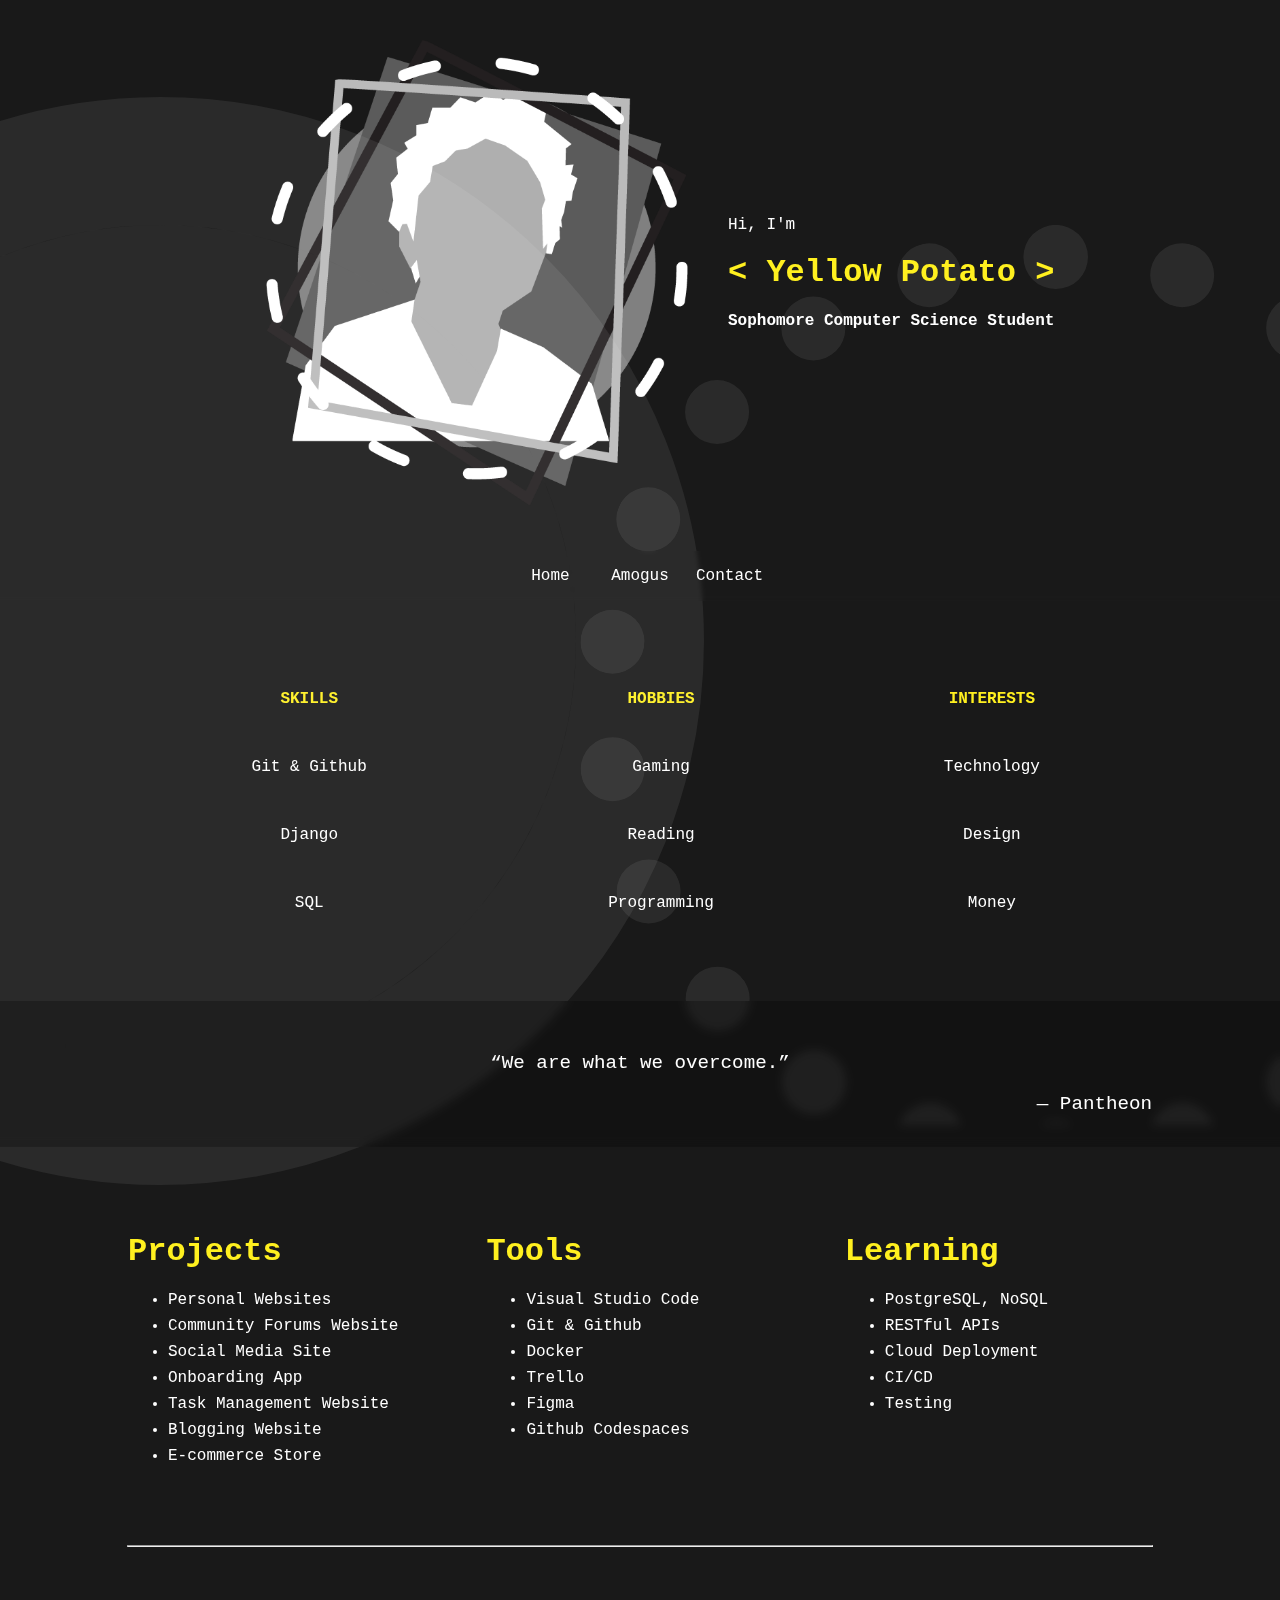
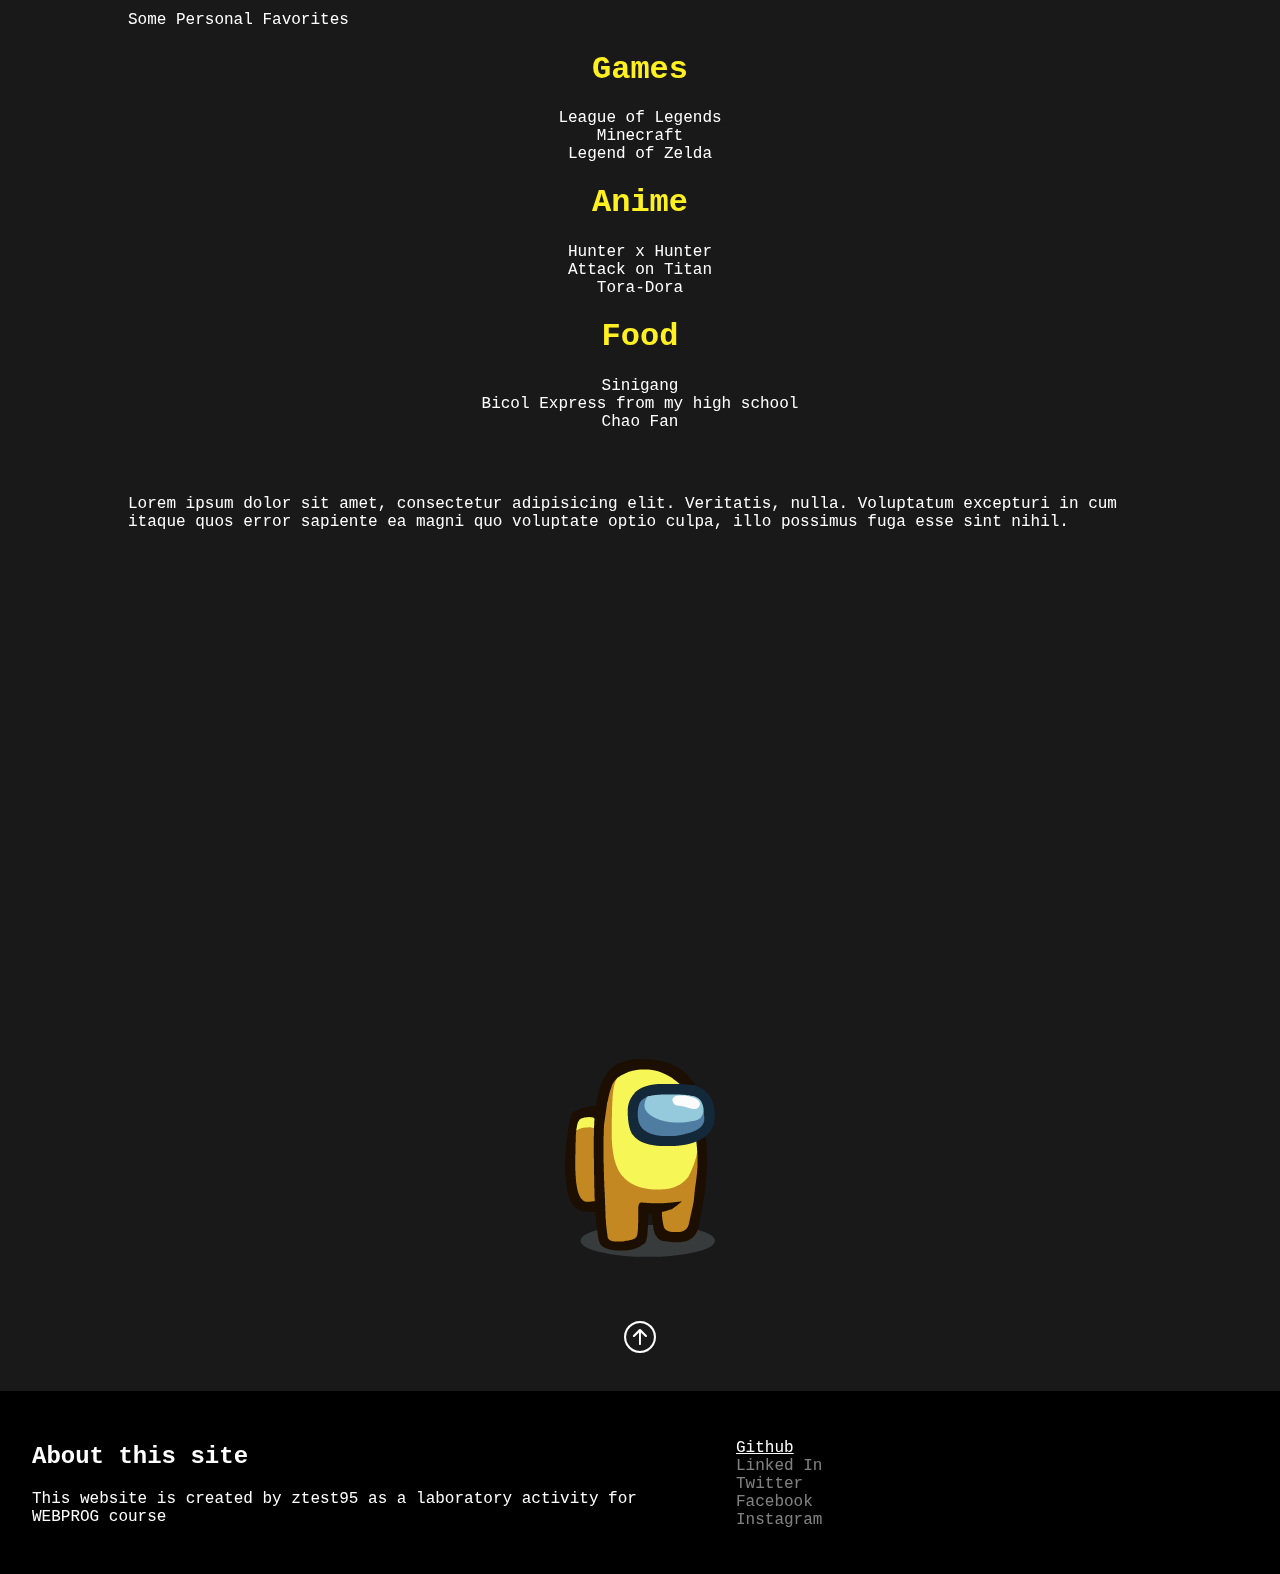
<file: week3/index.html>
<!DOCTYPE html>
<html lang="en">
<!-- Head -->
<head>
    <meta charset="UTF-8">
    <meta name="viewport" content="width=device-width, initial-scale=1.0">
    <meta name="author" content="ztest95">
    <meta name="keywords" content="HTML, CSS, JS">

    <!-- Meta -->
    <title>Yellow Potato</title>
    <link rel="icon" type="image/x-icon" href="./media/sus.webp">
    
    <!-- File Paths -->
    <link rel="stylesheet" href="./style.css">
    <link rel="stylesheet" href="https://cdn.jsdelivr.net/npm/bootstrap-icons@1.11.2/font/bootstrap-icons.min.css">
    <script src="./script.js"></script>
</head>
<!-- Home, Introduction, Editors, Basic, Comment -->
<body id="home">

    <header id="header" class="hero">
        <div id="header-left">
            <img id="logo" src="./media/head.png" />
        </div>

        <div id="header-right">
            <p>Hi, I'm</p>
            <h2>
            <span class="color"> < Yellow Potato > </Vinz> </span>
            </h2>
            <div id="logo_hr"></div>
            <h4>Sophomore Computer Science Student</h4>
        </div>
    </header>

    <nav>
        <ul>
            <!-- Attributes, Links -->
            <li><a href="#home">Home</a></li>
            <li><a href="#amogus">Amogus</a> </li>
            <li><a href="#contact">Contact</a></li>
        </ul>
    </nav>

    <div class="full-width">

    </div>
    <!-- Block -->
    <!-- Semantics, Tables -->
    <section class="col" id="section-1">
        <table>
            <tr>
                <th>Skills</th>
                <th>Hobbies</th>
                <th>Interests</th>
            </tr>
            <tr>
                <td>Git & Github</td>
                <td>Gaming</td>
                <td>Technology</td>
            </tr>
            <tr>
                <td>Django</td>
                <td>Reading</td>
                <td>Design</td>
            </tr>
            <tr>
                <td>SQL</td>
                <td>Programming</td>
                <td>Money</td>
            </tr>
        </table>

    </section>

    <blockquote>

        <div class="col">
            <p>“We are what we overcome.”</p>
             <!-- UTF-8 -->
            <footer> &#8213 Pantheon</footer>
        </div>

    </blockquote>

    <section class="col" id="projects-tools">
        <div>
            <h1>Projects</h1>
            <ul>
                <li>Personal Websites</li>
                <li>Community Forums Website</li>
                <li>Social Media Site</li>
                <li>Onboarding App</li>
                <li>Task Management Website</li>
                <li>Blogging Website</li>
                <li>E-commerce Store</li>
            </ul>
        </div>

        <div>
            <h1>Tools</h1>
            <ul>
                <li>Visual Studio Code</li>
                <li>Git & Github</li>
                <li>Docker</li>
                <li>Trello</li>
                <li>Figma</li>
                <li>Github Codespaces</li>
            </ul>
        </div>

        <div>
            <h1>Learning</h1>
            <ul>
                <li>PostgreSQL, NoSQL</li>
                <li>RESTful APIs</li>
                <li>Cloud Deployment</li>
                <li>CI/CD</li>
                <li>Testing</li>
            </ul>
        </div>
    </section>
    <hr class="col">
    <section class="col" id="section-games">
        <p>Some Personal Favorites</p>
        <h1 class="align-middle">Games</h1>
        <ul>
            <li>League of Legends</li>
            <li>Minecraft</li>
            <li>Legend of Zelda</li>
        </ul>

        <h1 class="align-middle">Anime</h1>
        <ul>
            <li>Hunter x Hunter</li>
            <li>Attack on Titan</li>
            <li>Tora-Dora</li>
        </ul>

        <h1 class="align-middle">Food</h1>
        <ul>
            <li>Sinigang</li>
            <li>Bicol Express from my high school</li>
            <li>Chao Fan</li>
        </ul>

    </section>

    <div class="full-width">
        <div id="circle-2">

        </div>
    </div>

    <section class="space col">
        <p>Lorem ipsum dolor sit amet, consectetur adipisicing elit. Veritatis, nulla. Voluptatum excepturi in cum itaque quos error sapiente ea magni quo voluptate optio culpa, illo possimus fuga esse sint nihil.</p>
    </section>

    <section class="col" id="amogus">
        <!-- Images -->
        <img src="./media/sus.webp" alt="Amogus Yellow" id="amogusyellow">
        <!-- https://among-us.fandom.com/wiki/Yellow -->
    </section>

    <div id="up-arrow">
        <p><a href="#home"><i class="bi bi-arrow-up-circle"></i></a></p>
        
    </div>

    <footer id="contact">
        <div>
            <h2>About this site</h2>
        <p>This website is created by ztest95 as a laboratory activity for WEBPROG course</p>
        </div>
        
        <!-- Lists -->
        <ul>
            <li><a href="https://github.com/ztest95/lab2" target="_blank">Github</a></li>
            <li><a href="" class="disabled">Linked In</a></li>
            <li><a href="" class="disabled">Twitter</a></li>
            <li><a href="" class="disabled">Facebook</a></li>
            <li><a href="" class="disabled">Instagram</a></li>
        </ul>
    </footer>
</body>
</html>
</file>
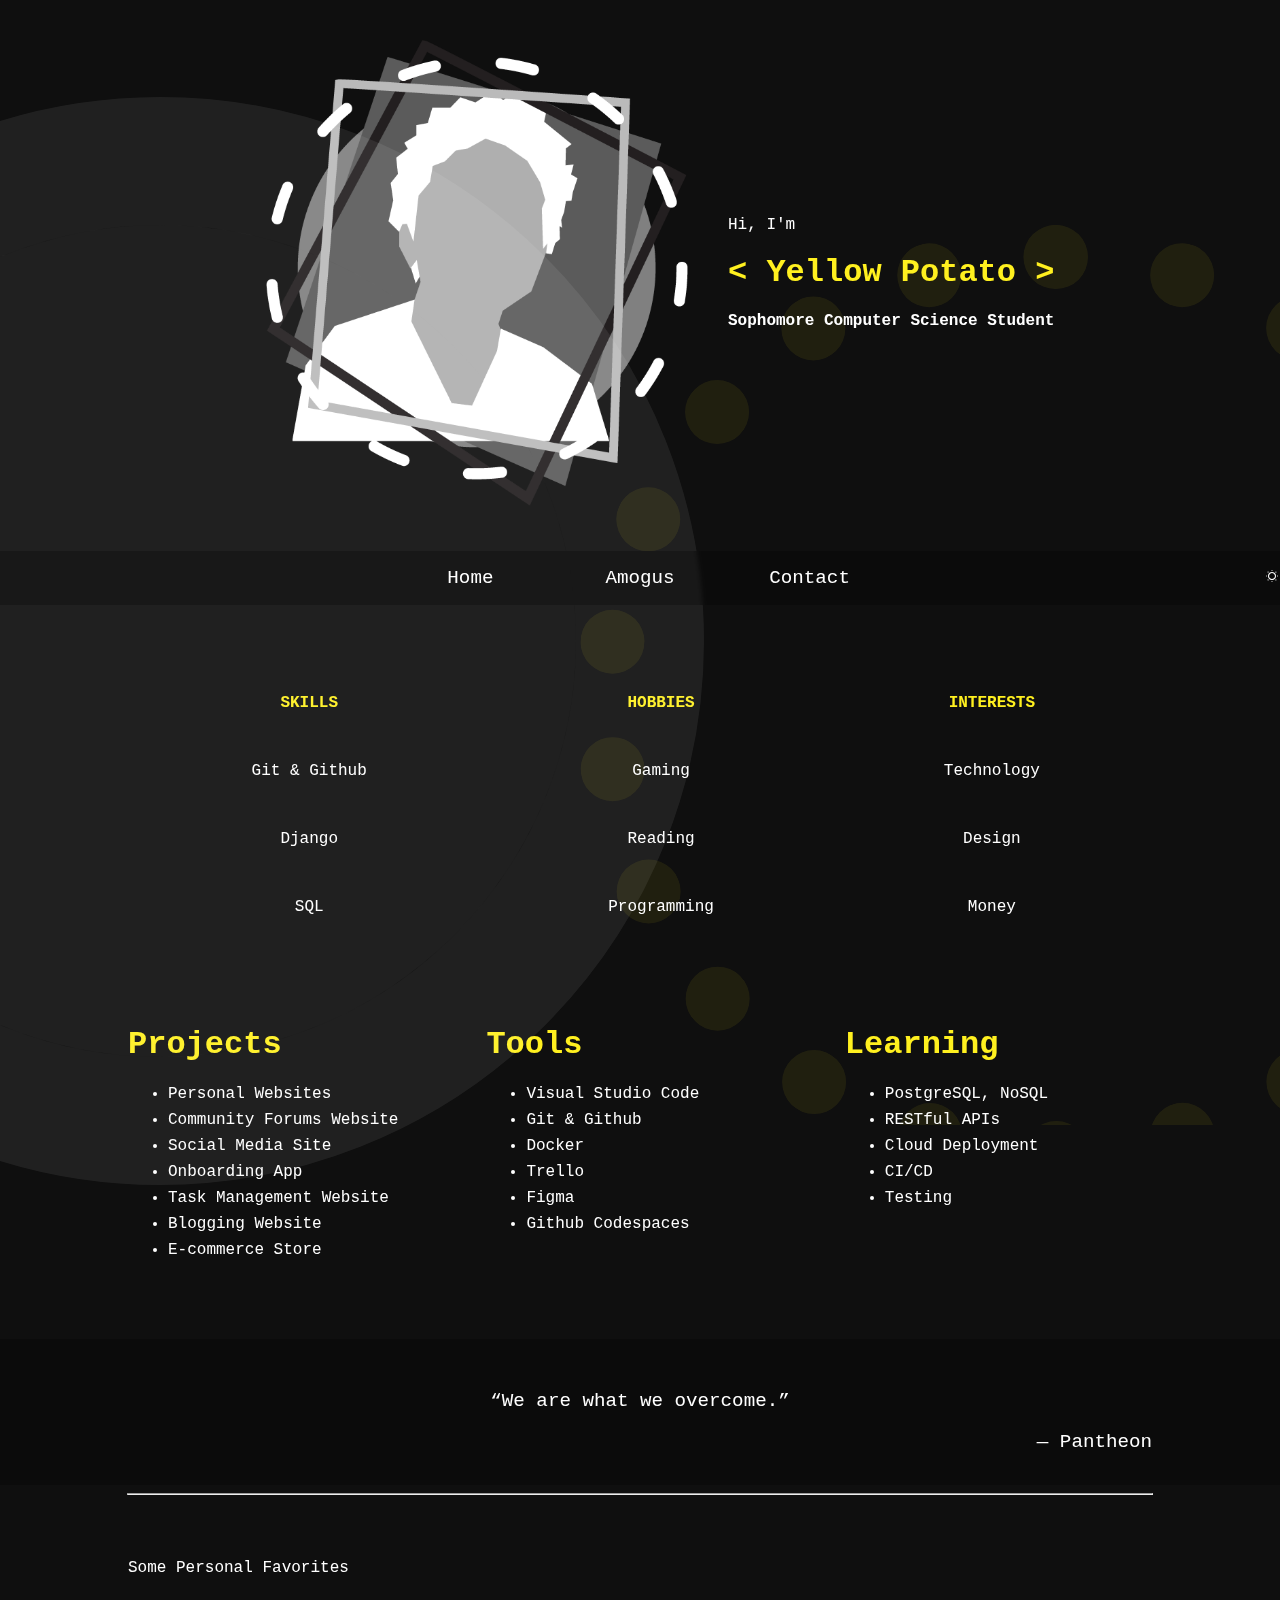
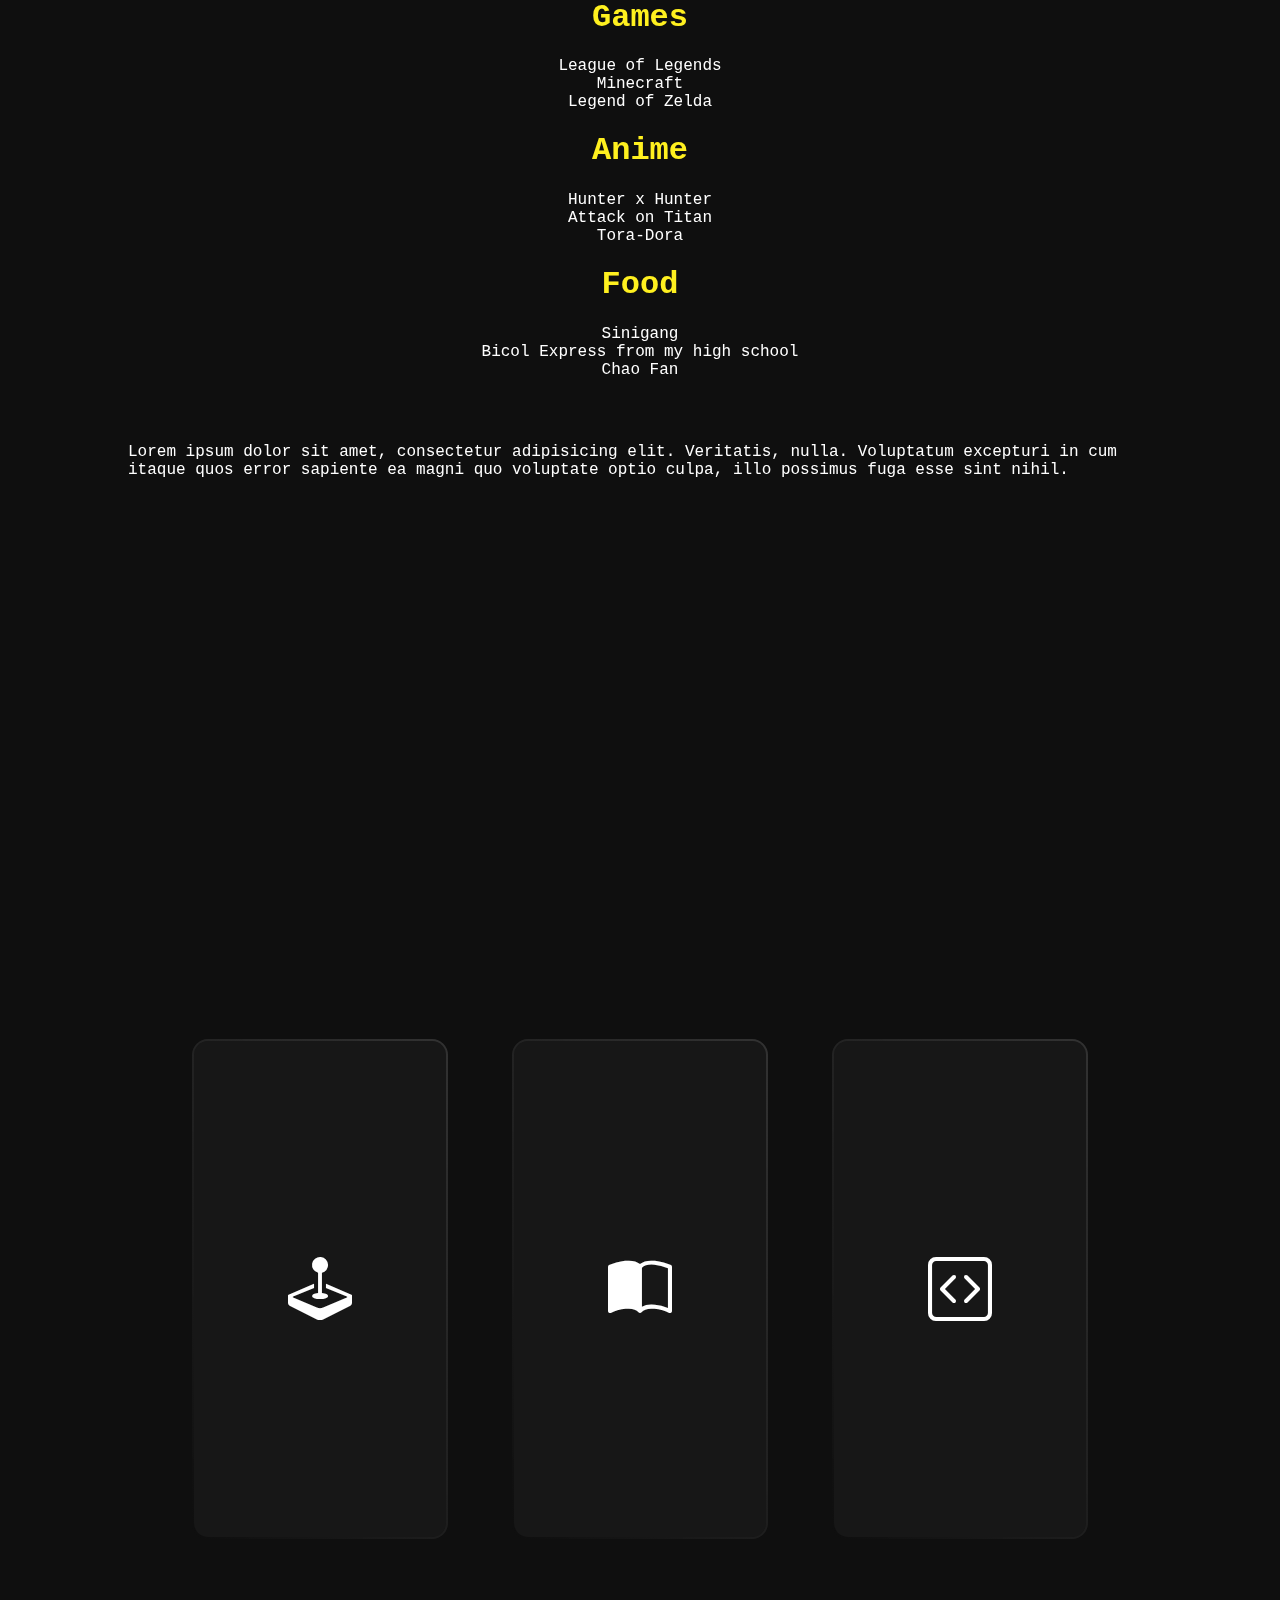
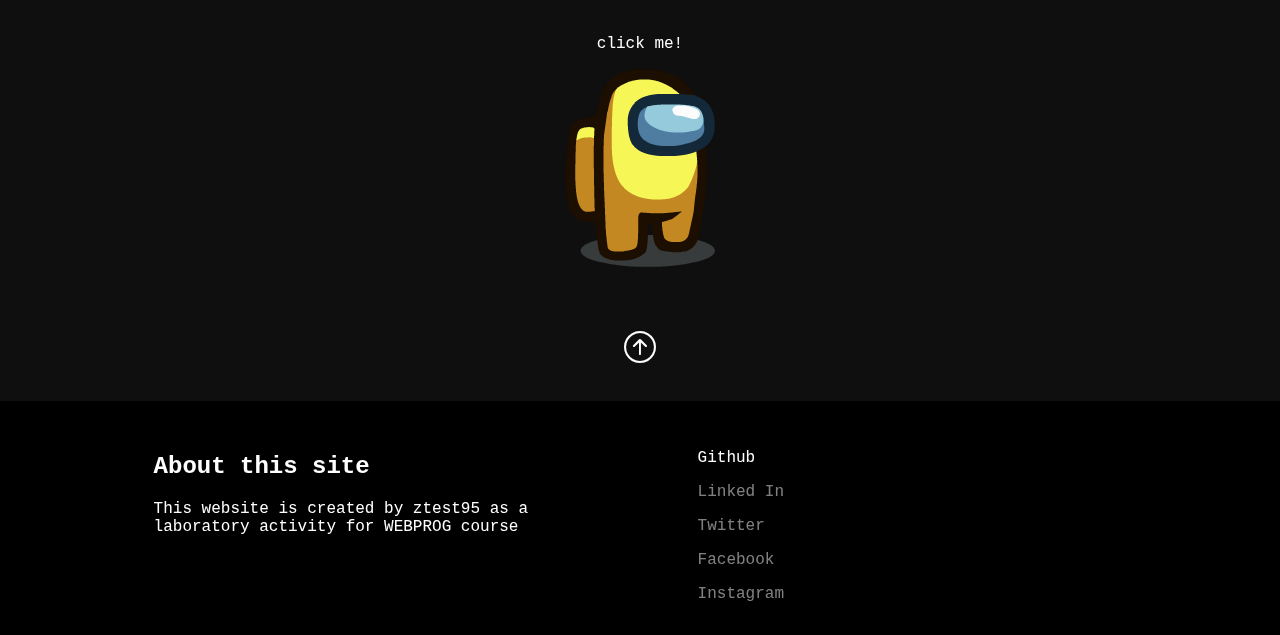
<file: week5/index.html>
<!DOCTYPE html>
<html lang="en">
<!-- Head -->
<head>
    <meta charset="UTF-8">
    <meta name="viewport" content="width=device-width, initial-scale=1.0">
    <meta name="author" content="ztest95">
    <meta name="keywords" content="HTML, CSS, JS">

    <!-- Meta -->
    <title>Yellow Potato</title>
    <link rel="icon" type="image/x-icon" href="./media/sus.webp">
    
    <!-- File Paths -->
    <link rel="stylesheet" href="./style.css">
    <link rel="stylesheet" href="https://cdn.jsdelivr.net/npm/bootstrap-icons@1.11.2/font/bootstrap-icons.min.css">
    <script type="module" src="./script.js"></script>
</head>
<!-- Home, Introduction, Editors, Basic, Comment -->
<body id="home">

    <header id="header" class="hero">
        <div id="header-left">
            <img id="logo" src="./media/head.png" />
        </div>

        <div id="header-right">
            <p>Hi, I'm</p>
            <h2>
            <span id="name"> < <span id="color">Yellow</span> Potato > </Vinz> </span>
            </h2>
            <div id="logo_hr"></div>
            <h4>Sophomore Computer Science Student</h4>
        </div>
    </header>

    <nav>
        <div>
            <ul>
                <!-- Attributes, Links -->
                <li><a href="#home">Home</a></li>
                <li><a href="#amogus">Amogus</a> </li>
                <li><a href="#contact">Contact</a></li>
            </ul>
        </div>
        <button id="color-theme"><i class="bi bi-brightness-low"></i></button>
    </nav>

    <div class="full-width">

    </div>
    <!-- Block -->
    <!-- Semantics, Tables -->
    <section class="col" id="section-1">
        <table>
            <tr>
                <th>Skills</th>
                <th>Hobbies</th>
                <th>Interests</th>
            </tr>
            <tr>
                <td>Git & Github</td>
                <td>Gaming</td>
                <td>Technology</td>
            </tr>
            <tr>
                <td>Django</td>
                <td>Reading</td>
                <td>Design</td>
            </tr>
            <tr>
                <td>SQL</td>
                <td>Programming</td>
                <td>Money</td>
            </tr>
        </table>

    </section>


    <section class="col" id="projects-tools">
        <div>
            <h1>Projects</h1>
            <ul>
                <li>Personal Websites</li>
                <li>Community Forums Website</li>
                <li>Social Media Site</li>
                <li>Onboarding App</li>
                <li>Task Management Website</li>
                <li>Blogging Website</li>
                <li>E-commerce Store</li>
            </ul>
        </div>

        <div>
            <h1>Tools</h1>
            <ul>
                <li>Visual Studio Code</li>
                <li>Git & Github</li>
                <li>Docker</li>
                <li>Trello</li>
                <li>Figma</li>
                <li>Github Codespaces</li>
            </ul>
        </div>

        <div>
            <h1>Learning</h1>
            <ul>
                <li>PostgreSQL, NoSQL</li>
                <li>RESTful APIs</li>
                <li>Cloud Deployment</li>
                <li>CI/CD</li>
                <li>Testing</li>
            </ul>
        </div>
    </section>

    <blockquote>

        <div class="col">
            <p>“We are what we overcome.”</p>
             <!-- UTF-8 -->
            <footer> &#8213 Pantheon</footer>
        </div>

    </blockquote>
    
    <hr class="col">
    <section class="col" id="section-games">
        <p>Some Personal Favorites</p>
        <h1 class="align-middle">Games</h1>
        <ul>
            <li>League of Legends</li>
            <li>Minecraft</li>
            <li>Legend of Zelda</li>
        </ul>

        <h1 class="align-middle">Anime</h1>
        <ul>
            <li>Hunter x Hunter</li>
            <li>Attack on Titan</li>
            <li>Tora-Dora</li>
        </ul>

        <h1 class="align-middle">Food</h1>
        <ul>
            <li>Sinigang</li>
            <li>Bicol Express from my high school</li>
            <li>Chao Fan</li>
        </ul>

    </section>

    <div class="full-width">
        <div id="circle-2">

        </div>
    </div>

    <section class="space col">
        <p>Lorem ipsum dolor sit amet, consectetur adipisicing elit. Veritatis, nulla. Voluptatum excepturi in cum itaque quos error sapiente ea magni quo voluptate optio culpa, illo possimus fuga esse sint nihil.</p>
    </section>

    <section id="boxes" class="col">
        <div class="box">
            <div>
                <i class="bi bi-joystick"></i>
                <h1>Gaming</h1>
            </div>
        </div>
        <div class="box">
            <div>
                <i class="bi bi-book-half"></i>
                <h1>Reading</h1>
            </div>
            
        </div>
        <div class="box">
            <div>
                <i class="bi bi-code-square"></i>
                <h1>Programming</h1>
            </div>
            
        </div>
    </section>

    <section class="col" id="amogus">
        <!-- Images -->
        <p style="text-align: center;">click me!</p>
        <img src="./media/sus-Yellow.webp" alt="Amogus Yellow" id="img-amogus">
        <!-- https://among-us.fandom.com/wiki/Yellow -->
    </section>

    <div id="up-arrow">
        <p><a href="#home"><i class="bi bi-arrow-up-circle"></i></a></p>
        
    </div>

    <footer id="contact">
        <div class="col">
            <div>
                <h2>About this site</h2>
            <p>This website is created by ztest95 as a laboratory activity for WEBPROG course</p>
            </div>
            
            <!-- Lists -->
            <div>
                <ul>
                    <li><a href="https://github.com/ztest95/lab2" target="_blank">Github</a></li>
                    <li><a href="" class="disabled">Linked In</a></li>
                    <li><a href="" class="disabled">Twitter</a></li>
                    <li><a href="" class="disabled">Facebook</a></li>
                    <li><a href="" class="disabled">Instagram</a></li>
                </ul>
            </div>

        </div>
    </footer>
</body>
</html>
</file>
<file: week3/style.css>
* {
    font-family: 'Courier New', Courier, monospace;
    /* outline: 1px solid red;
    outline-offset: -1px; */
    color: white;
    scroll-behavior: smooth;
}

body {
    background-color: rgba(25, 25, 25, 1);
    /* overflow-x: hidden; */
    margin: 0;
}

header {
    display: flex;
    justify-content: center;
    align-items: center;
    width: 80%;
    margin: auto;
}

header span {
    color: #fff01f;
    font-size: 2rem;
}

header span:hover {
    text-shadow: 0px 0px 25px white;
    transition-duration: 250ms;
    transition-timing-function: ease-in-out;
}


header img {
    padding: 40px;
    width: 33vw;
}

header #header-right {
    vertical-align: center;
}

header #header-right p {
    color: white;
}

/* Nav Bar */

nav {
    position: sticky;
    top: 0px;
    display: flex;
    justify-content: center;
    backdrop-filter: blur(2px);
    z-index: 1; /* <1 puts it behind blockquote */
}

nav ul {
    padding: 0px;
}

nav li {
    text-align: center;
    width: 5rem;
    display: inline-block; 
}

nav li a {
    text-decoration: none;
}

nav li a:hover {
    color: #fff01f;
    text-shadow: 0px 0px 15px  #fff01f;
    transition-duration: 250ms;
}

/* Webpage Sections */

section {
    margin-top: 64px;
    margin-bottom: 64px;
}

section img {
    display: block;
    margin: auto;
}

/* Table (Skills, Hobbies, Interests) */

table, th, td {
    border-collapse: collapse;
}

table {
    /* font-size: 1.2rem; */
    width: 100%;
}

th, td {
    padding: 25px;
}

th {
    color:#fff01f;
    font-weight: bold;
    text-transform: uppercase;
}
td {
    text-align: center;
}   

th:hover, td:hover {
    background-color: rgba(255, 255, 255, .1);
    transition-duration: 50ms;
    transition-timing-function: ease-in-out;
}


blockquote {
    display: block;
    padding-top: 32px;
    padding-bottom: 32px;
    background-color: rgba(0, 0, 0, .25);
    font-size: 1.2rem;
    text-align: center;
    margin: 0;
    backdrop-filter: blur(4px);
    z-index: -2;
}

blockquote footer {
    text-align: right;
}

#up-arrow i {
    justify-self: center;
    color: white;
}

#up-arrow p {
    text-align: center;
    font-size: 2rem;
}

#up-arrow p:hover {
    color: #fff01f;
    text-shadow: 0px 0px 25px  #fff01f;
    transition-duration: 250ms;
}

footer#contact {
    padding: 32px;
    background-color: black;
    color: red;
    display: flex;
    gap: 64px;;
}

footer#contact div {
    min-width: 50vw;
    max-width: 30%;
    text-align: left;
}

footer ul {
    float: right;
    list-style-type: none;
    margin: 1rem 0 0 0 ;
    padding: 0;
}

section#projects-tools div ul li {
    margin: .5rem 0 .5rem 0;
}
section#projects-tools {
    display: flex;
    justify-content: space-between;
    align-items: start;
}

section#projects-tools div {
    height: 100%;
    width: 30%
}

section#section-games ul {
    padding: 0;
}
section#section-games ul li {
    text-align: center;
    list-style: none;
    padding: 0;
}

/* Classes */

h1 {
    color: #fff01f;
}

section.space {
    height: 500px;
}

.col {
    width: 80%;
    margin-left: auto;
    margin-right: auto;
}

.full-width {
    z-index: -2;
    width: 100%;
    height: 100%;
    object-fit: cover;
    object-position: center;
    top: 0;
    left: 0;
    opacity: .5;
    overflow: hidden;
}

.align-middle {
    text-align: center;
}

/* Design */ 

.full-width:first-of-type:before {
    content: "";
    position: absolute;
    z-index: -1;
    width: 65vw;
    aspect-ratio: 1;
    top: 25vh;
    left: -20vw;
    display: block;
    border-radius: 50%;
    background-color: rgba(255, 255, 255, .15);
    outline: 8rem rgba(255, 255, 255, .15) solid;
}

/* https://stackoverflow.com/questions/306062/css3-selector-to-find-the-2nd-div-of-the-same-class */
/* specific selection is not needed, just trying different ways */


.full-width~.full-width #circle-2 {
    content: "";
    transform: rotate(var(--rotation));
    position: relative;
    width: 65vw;
    aspect-ratio: 1;
    left: 45vw;
    border-radius: 50%;
    border: 4rem rgba(255, 255, 255, .15) dotted;
} 

.full-width~.full-width {
    position:fixed;
    top: 25vh;
    z-index: -1;
}

#amogusyellow {
    z-index: 999;
}

#amogusyellow:hover {
    transform: scale(1.1);
    transition-duration: 250ms;
    transition-timing-function: ease-in-out;
    cursor: pointer;
}

a.disabled {
    pointer-events: none;
    text-decoration: none;
    opacity: .5;
}
/* Media, Mobile & Tablet */

@media only screen and (max-width: 1000px) {

    /* Header Responsiveness */
    header {
        flex-direction: column;
    }
    header#header-left {
        width: 100%;
    }

    /* Footer Responsiveness */

    footer#contact {
        flex-direction: column;
    }
    footer#contact div {
        min-width: 100%;
        max-width: 100%;
        text-align: center;
    }
    footer#contact ul li {
        display: inline;
        text-align: center;
    }
    footer#contact ul {
        text-align: center;
    }
    th, td {
        padding: 25px 0px 25px 0px;
    }
}
</file>
<file: week5/style.css>
:root {
    --background: rgba(15, 15, 15, 1);
    --emphasis: rgba(0, 0, 0, .25);
    --subtle: rgba(255, 255, 255, .15);
    --highlight: #fff01f;
    --text: white;
}

* {
    font-family: 'Courier New', Courier, monospace;
    /* outline: 1px solid red;
    outline-offset: -1px; */
    color: var(--text);
    scroll-behavior: smooth;
}


body {
    background-color: var(--background);
    /* overflow-x: hidden; */
    margin: 0;
}

a {
    text-decoration: none;
}

button {
    all: unset;
}

h1 {
    color: var(--highlight)
}


header {
    display: flex;
    justify-content: center;
    align-items: center;
    width: 80%;
    margin: auto;
}

header span {
    color: var(--highlight);
    font-size: 2rem;
}

header span#name:hover {
    text-shadow: 0px 0px 25px var(--text);
    transition-duration: 250ms;
    transition-timing-function: ease-in-out;
}

header span#color:hover {
    cursor: pointer;
}


header img {
    padding: 40px;
    width: 33vw;
}

header #header-right {
    vertical-align: center;
}

/* Nav Bar */

nav {
    position: sticky;
    top: 0px;
    display: grid;
    grid-template-columns: 1fr auto 1fr;
    justify-content: center;
    backdrop-filter: blur(2px);
    background-color: var(--emphasis);
    z-index: 1; /* <1 puts it behind blockquote */
}

nav div {
    grid-column: 2;
    display: flex;
    justify-content: center;
}

nav button {
    grid-column: 3;
    justify-self: end;
}

nav ul {
    padding: 0px;
}

nav li {
    text-align: center;
    font-size: 1.2rem;
    width: 10rem;
    display: inline-block; 
}

nav li a:hover {
    color: var(--highlight);
    text-shadow: 0px 0px 15px  #fff01f;
    transition-duration: 250ms;
}

/* Webpage Sections */

section {
    margin-top: 64px;
    margin-bottom: 64px;
}

section img {
    display: block;
    margin: auto;
}

/* Table (Skills, Hobbies, Interests) */

table, th, td {
    border-collapse: collapse;
}

table {
    /* font-size: 1.2rem; */
    width: 100%;
}

th, td {
    padding: 25px;
}

th {
    color:var(--highlight);
    font-weight: bold;
    text-transform: uppercase;
}
td {
    text-align: center;
}   

th:hover, td:hover {
    background-color: rgba(255, 255, 255, .1);
    transition-duration: 50ms;
    transition-timing-function: ease-in-out;
}


blockquote {
    display: block;
    padding-top: 32px;
    padding-bottom: 32px;
    background-color: var(--emphasis);
    font-size: 1.2rem;
    text-align: center;
    margin: 0;
    backdrop-filter: blur(4px);
    z-index: -2;
}

blockquote footer {
    text-align: right;
}

#up-arrow p {
    text-align: center;
    font-size: 2rem;
}

#up-arrow p:hover {
    color: var(--highlight);
    text-shadow: 0px 0px 25px  var(--highlight);
    transition-duration: 250ms;
}


footer#contact {
    background-color: black;
    padding: 32px;
}

footer#contact > div {
    background-color: black;
    display: flex;
    gap: 64px;;
}

footer#contact > div > div {
    min-width: calc(40vw - 32px);
    max-width: 30%;
    text-align: left;
}

footer div ul {
    list-style-type: none;
    margin: 1rem 0 0 0 ;
    padding: 0; 
}

footer ul li {
    margin-top: 1rem;
}

section#projects-tools div ul li {
    margin: .5rem 0 .5rem 0;
}

section#projects-tools {
    display: flex;
    justify-content: space-between;
    align-items: start;
}

section#projects-tools div {
    height: 100%;
    width: 30%
}

section#section-games ul {
    padding: 0;
}

section#section-games ul li {
    text-align: center;
    list-style: none;
    padding: 0;
}

section#boxes {
    display: flex;
    justify-content: center;
}

section#boxes > div {
    width: 25%;
    height: 500px;
    background: linear-gradient(235deg, var(--subtle), rgba( 15, 15, 15, 0.5));
    border-radius: 16px;
    margin: 32px;
    
    display: flex;
    justify-content: center;
    align-items: center;
}

section#boxes > div > div {
    color: red;
    background-color: #171717;
    width: calc(100% - 4px);
    height: calc(100% - 4px);
    border-radius: 14px;

    display: flex;
    flex-direction: column;
    align-items: center;
}

section#boxes > div > div > i {
    position: relative;
    top: calc(50% - 32px);
    font-size: 64px;
}

section#boxes > div > div > h1 {
    position: relative;
    right: 0;
    opacity: 0;
    transition-duration: 500ms;
}

section#boxes > div > div > h1.hover {
    opacity: 1;
    transition-duration: 500ms;
}

section#boxes > div > div > i.hover {
    color: var(--highlight);
    transition-duration: 250ms;
}



/* Classes */

section.space {
    height: 500px;
}

.col {
    width: 80%;
    margin-left: auto;
    margin-right: auto;
}

.full-width {
    z-index: -3;
    width: 100%;
    height: 100%;
    object-fit: cover;
    object-position: center;
    top: 0;
    left: 0;
    opacity: .5;
    overflow: hidden;
}

.align-middle {
    text-align: center;
}

/* Design */ 

/* https://ado.xyz/blog/how-to-change-the-highlight-color-of-an-html-document/ */
::selection {
    background: var(--highlight);
    color: var(--background);
}

.full-width:first-of-type:before {
    content: "";
    position: absolute;
    z-index: -5;
    width: 65vw;
    aspect-ratio: 1;
    top: 25vh;
    left: -20vw;
    display: block;
    border-radius: 50%;
    background-color: var(--subtle);
    outline: 8rem var(--subtle) solid;
}

/* https://stackoverflow.com/questions/306062/css3-selector-to-find-the-2nd-div-of-the-same-class */
/* specific selection is not needed, just trying different ways */


.full-width~.full-width #circle-2 {
    content: "";
    transform: rotate(var(--rotation));
    position: relative;
    width: 65vw;
    aspect-ratio: 1;
    left: 45vw;
    border-radius: 50%;
    border: 4rem var(--highlight) dotted;
    opacity: .15;
} 

.full-width~.full-width {
    position:fixed;
    top: 25vh;
    z-index: -1;
}

#img-amogus {
    z-index: 999;
}

#img-amogus:hover {
    transform: scale(1.1);
    transition-duration: 250ms;
    transition-timing-function: ease-in-out;
    cursor: pointer;
}

a.disabled {
    pointer-events: none;
    text-decoration: none;
    opacity: .5;
}
/* Media, Mobile & Tablet */

@media only screen and (max-width: 1000px) {

    /* Header Responsiveness */
    header {
        flex-direction: column;
    }
    header#header-left {
        width: 100%;
    }

    /* Footer Responsiveness */

    footer#contact {
        flex-direction: column;
    }
    footer#contact div {
        min-width: 100%;
        max-width: 100%;
        text-align: center;
    }
    footer#contact ul li {
        display: inline;
        text-align: center;
    }
    footer#contact ul {
        text-align: center;
    }
    th, td {
        padding: 25px 0px 25px 0px;
    }
}
</file>
